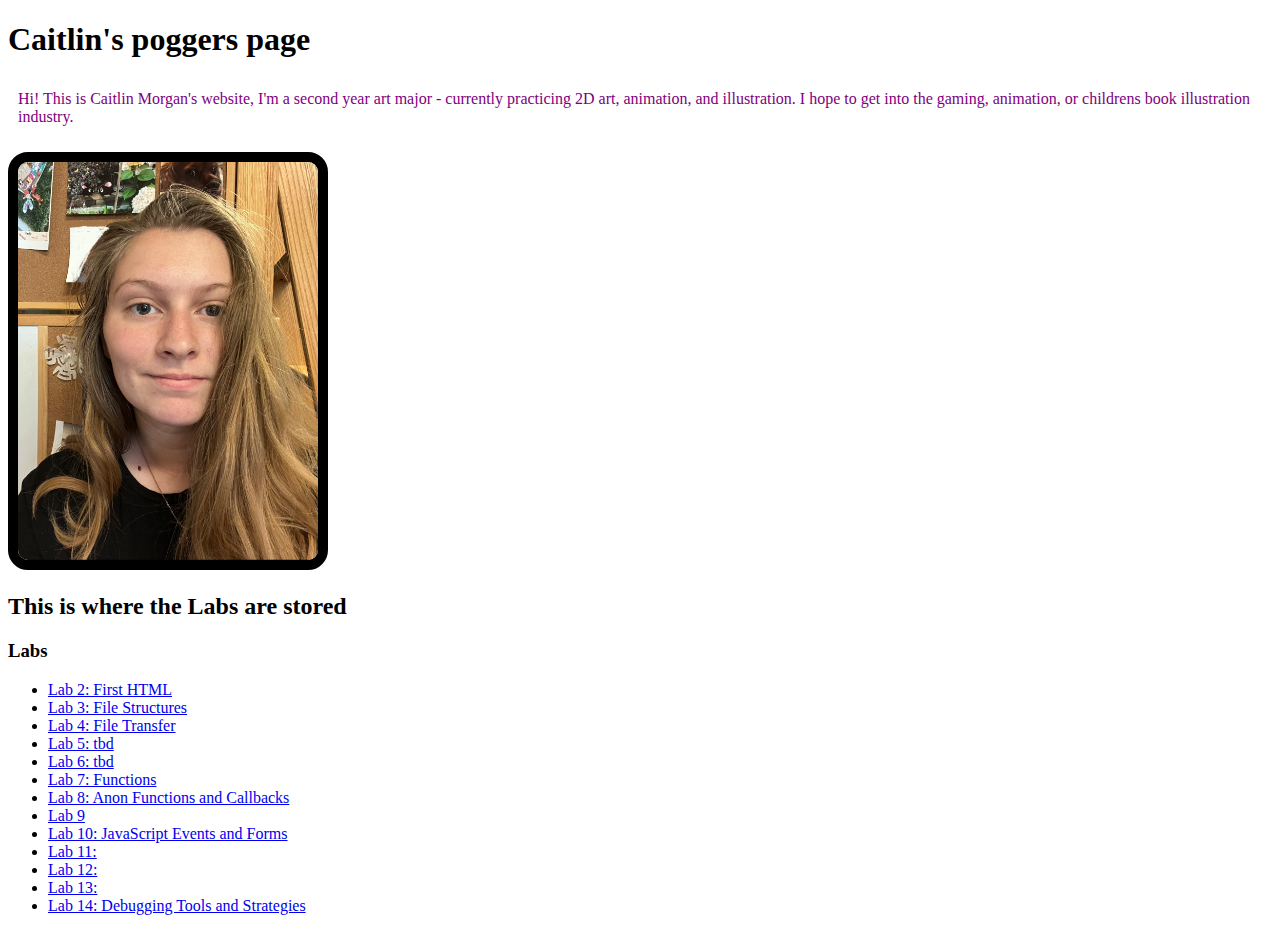
<file: index.html>
<!DOCTYPE html>
<html>
<head>
	<title>Caitlin Morgan's Homepage</title>
	<link rel="stylesheet" type="text/css" href="css/site.css">
</head>
<body>
	<main>
		<h1> Caitlin's poggers page </h1>
		<p> Hi! This is Caitlin Morgan's website, I'm a second year art major - currently practicing 2D art, animation, and illustration. I hope to get into the gaming, animation, or childrens book illustration industry. </p>
		<img id="my-portrait" src="img/selfie.jpg" />

		<h2> This is where the Labs are stored </h3>

		<div>
			<h3>Labs</h3>
			<ul>
				<li><a href="lab2/index.html">Lab 2: First HTML</a>
				<li><a href="lab3/">Lab 3: File Structures</a></li>
				<li><a href="lab4/">Lab 4: File Transfer</a></li>
				<li><a href="lab5/">Lab 5: tbd</a></li>
				<li><a href="lab6/">Lab 6: tbd</a></li>
				<li><a href="lab7/">Lab 7: Functions</a></li>
				<li><a href="lab8/">Lab 8: Anon Functions and Callbacks</a></li>
				<li><a href="lab9/">Lab 9</a></li>
				<li><a href="lab10/">Lab 10: JavaScript Events and Forms</a></li>
				<li><a href="lab11/">Lab 11: </a></li>
				<li><a href="lab12/">Lab 12: </a></li>
				<li><a href="lab13/">Lab 13: </a></li>
				<li><a href="lab14/">Lab 14: Debugging Tools and Strategies</a></li>
			</ul>
		</div>
	</main>
</body>
</html>
</file>
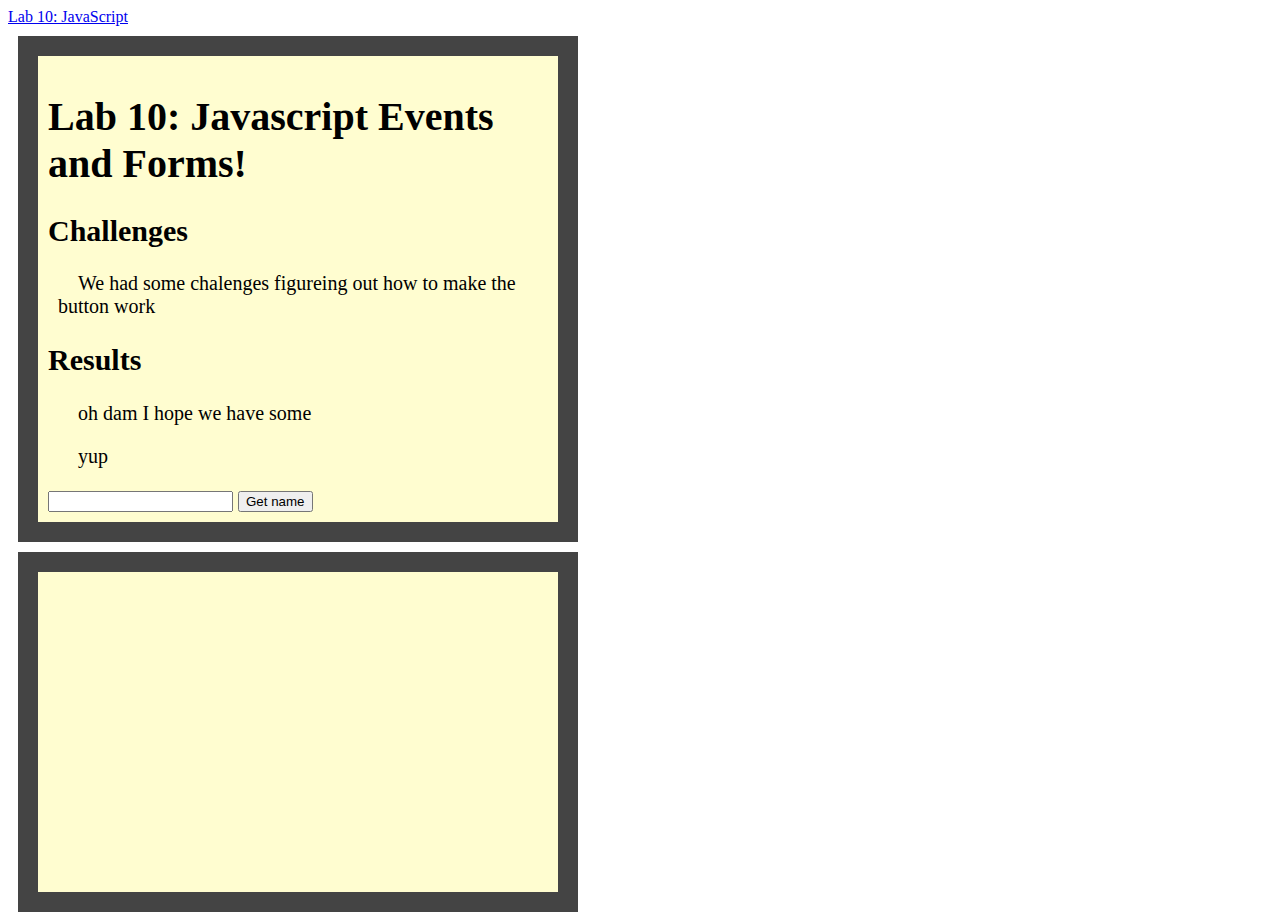
<file: lab10/index.html>
<!DOCTYPE html>
<html lang="en" dir="ltr">
	<head>
		<title>Lab 10: Javascript Events and Forms</title>
		<script type="text/javascript" src="js/lab.js" defer></script>
	</head>
		<link rel="stylesheet" type="text/css" href="css/lab.css">
		<li><a href="js/lab.js">Lab 10: JavaScript</a></li>
	<body>
		<div id="content">
        <h1>Lab 10: Javascript Events and Forms!</h1>
				<h2>Challenges</h2>
					<p>We had some chalenges figureing out how to make the button work</p>
 				<h2>Results</h2>
				<p> oh dam I hope we have some</p>
				<p> yup </p>
				<input type="text" id="form-field">
				<button id="mybutton">
				Get name
				</button>
		</div>
		<div id="output">
		</div>
	</body>
</html>
</file>
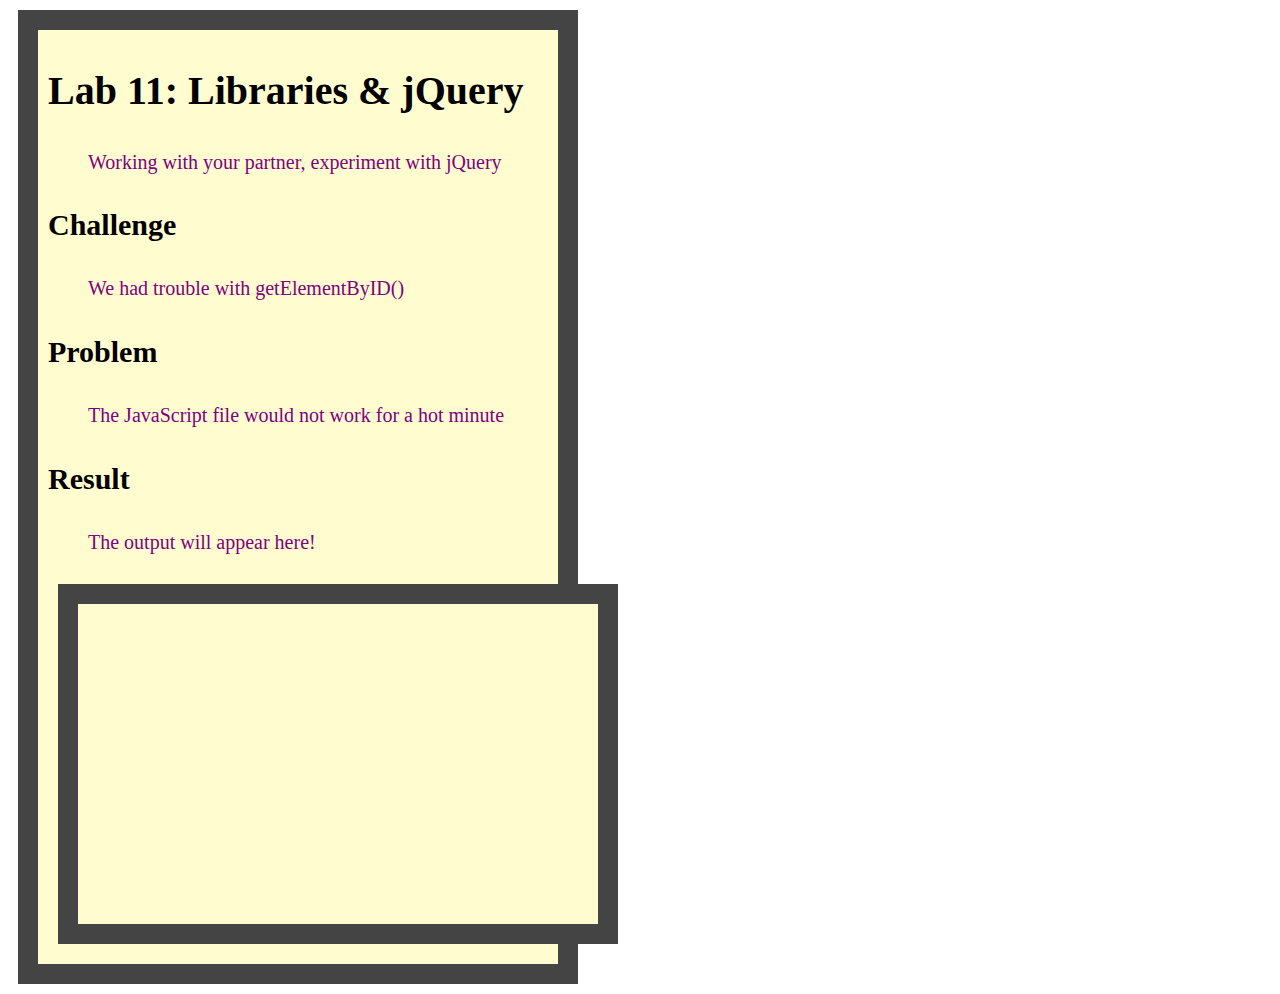
<file: lab11/index.html>
<html>
    <head>
        <title>Lab 11: Libraries & jQuery</title>
        <link rel="stylesheet" type="text/css" href="../css/site.css">
        <link rel="stylesheet" type="text/css" href="css/lab.css">
        <script src="https://code.jquery.com/jquery-3.4.1.min.js"></script>
        <script src="js/lab.js" defer></script>
    </head>
    <body>
        <div id="content">
            <h1>Lab 11: Libraries & jQuery</h1>
            <p>Working with your partner, experiment with jQuery</p>
            <h2>Challenge</h2>
      			<p>We had trouble with getElementByID()</p>
      			<h2>Problem</h2>
      			<p>The JavaScript file would not work for a hot minute</p>
            <h2>Result</h2>
            <p>The output will appear here!</p>
            <div id="output">
            </div>
            </div>
    </body>
</html>
</file>
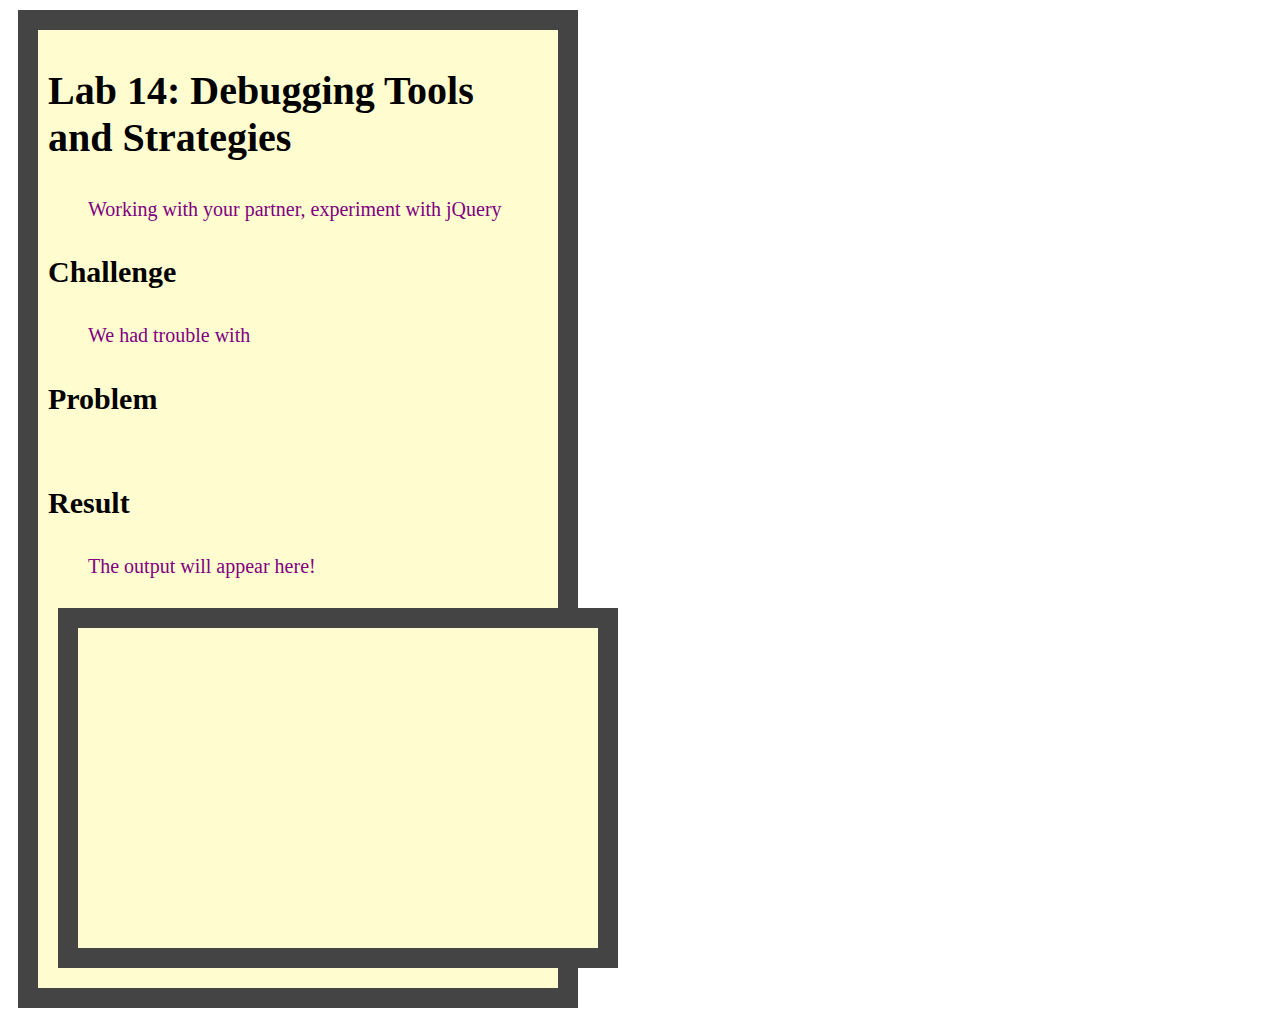
<file: lab14/index.html>
<html>
    <head>
        <title>Lab 14: Debugging Tools and Strategies</title>
        <link rel="stylesheet" type="text/css" href="../css/site.css">
        <link rel="stylesheet" type="text/css" href="css/lab.css">
        <script src="https://code.jquery.com/jquery-3.4.1.min.js"></script>
        <script src="js/lab.js" defer></script>
    </head>
    <body>
        <div id="content">
            <h1>Lab 14: Debugging Tools and Strategies</h1>
            <p>Working with your partner, experiment with jQuery</p>
            <h2>Challenge</h2>
      			<p>We had trouble with </p>
      			<h2>Problem</h2>
      			<p> </p>
            <h2>Result</h2>
            <p>The output will appear here!</p>
            <div id="output">
            </div>
            </div>
    </body>
</html>
</file>
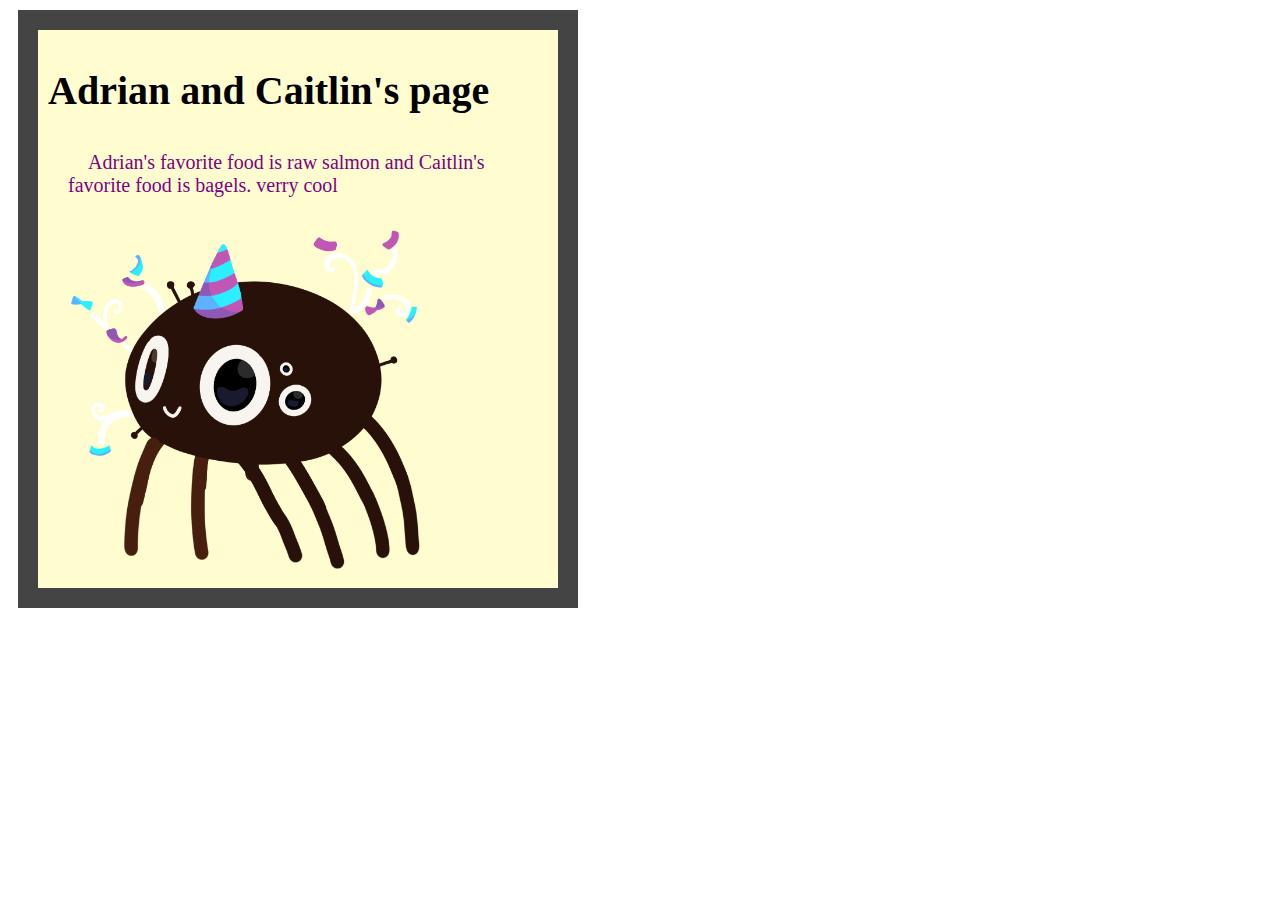
<file: lab2/index.html>
<!DOCTYPE html>
<html lang="en" dir="ltr">
	<head>
	<link rel="stylesheet" type="text/css" href="css/lab.css">
</head>
		<meta charset="utf-8">
		<title>Lab2 - Helo World</title>
		<link rel="stylesheet" href="../css/site.css">
	</head>
	<body>
		<div id="content">
			<h1>Adrian and Caitlin's page</h1>
			<p>Adrian's favorite food is raw salmon and Caitlin's favorite food is bagels. verry cool</p>
			<div id="party">
			<img src="img/party.png" width="400px">
		</div>
	</body>
</html>
</file>
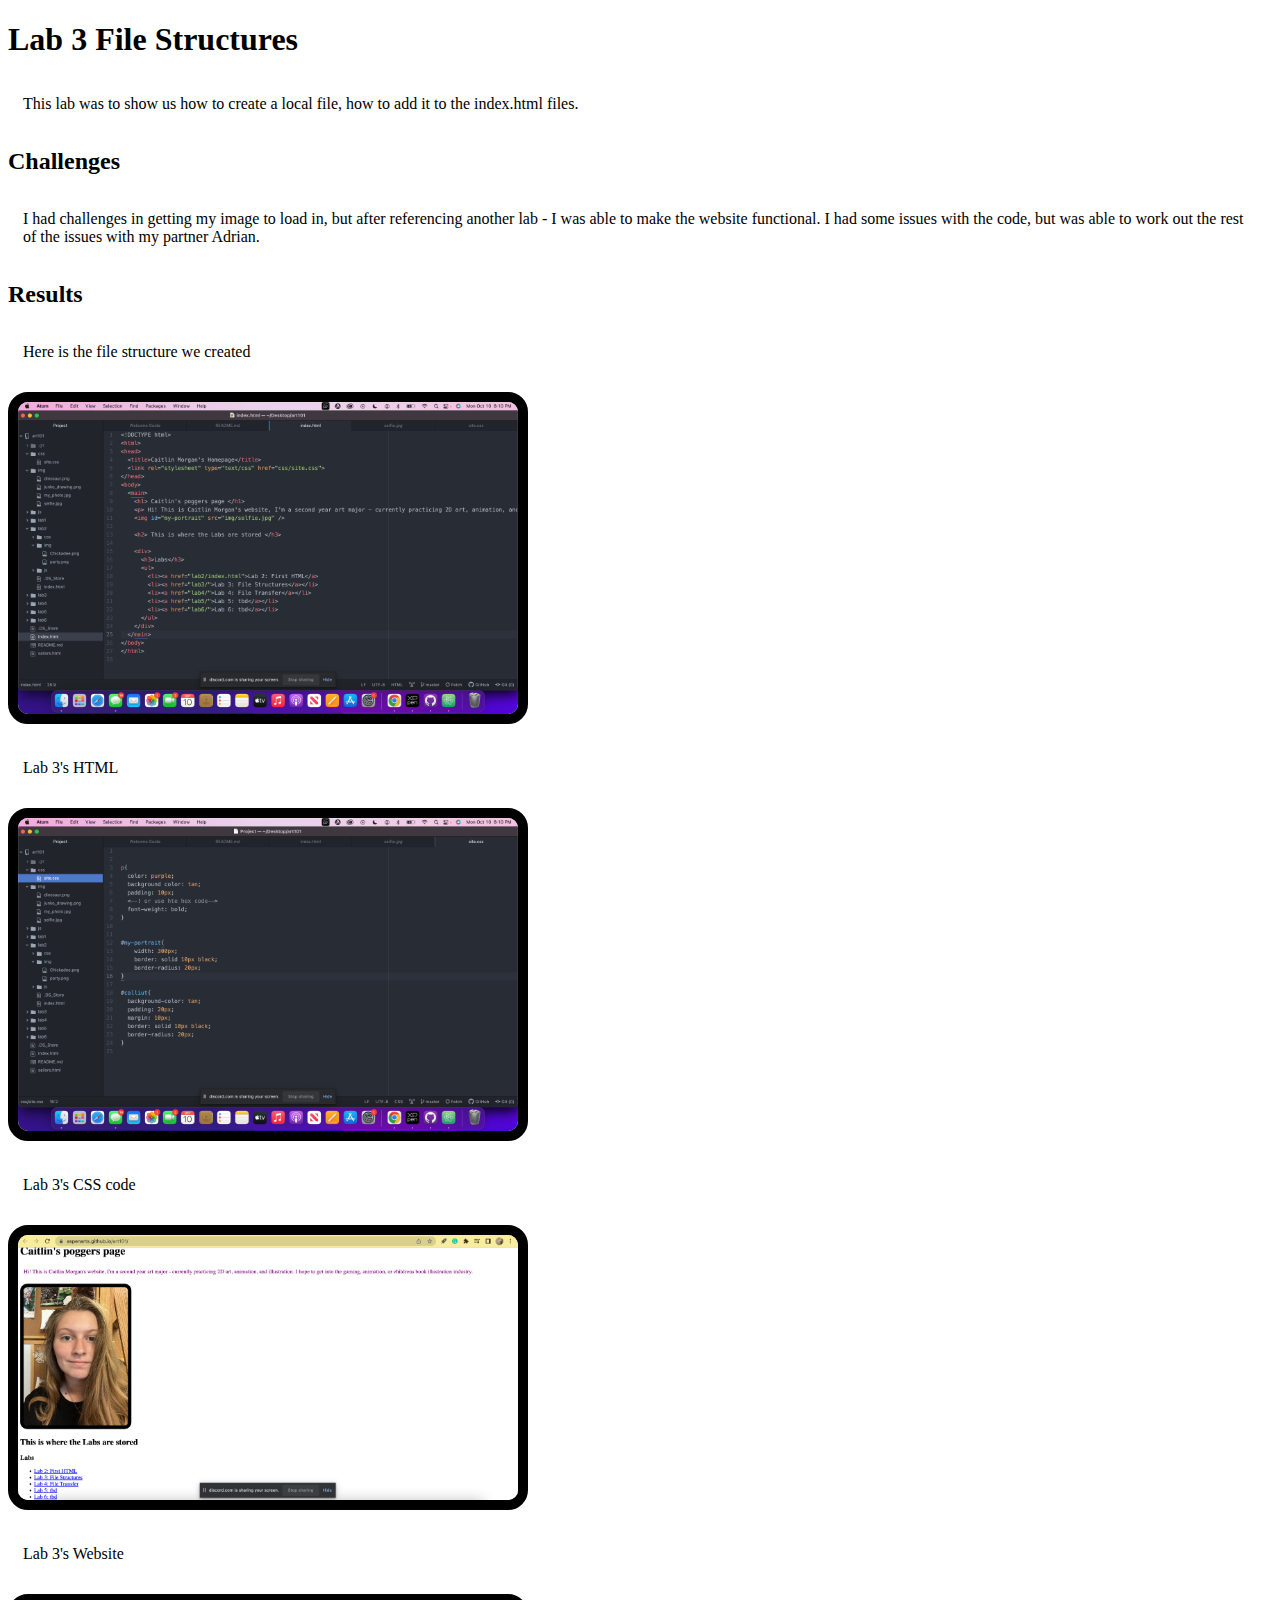
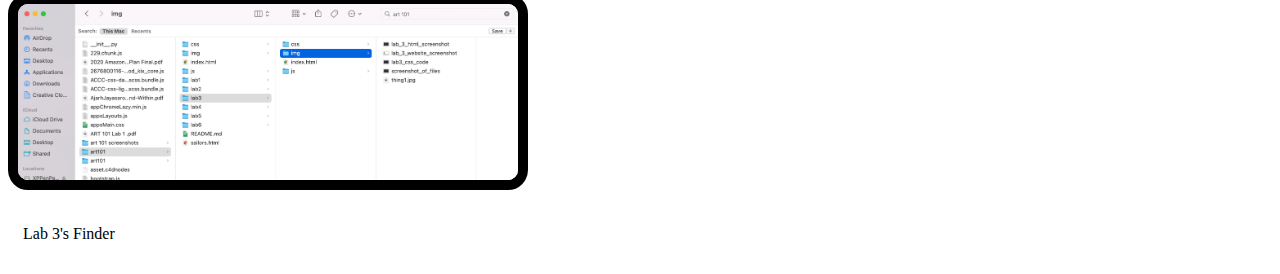
<file: lab3/index.html>
<!DOCTYPE html>
<html>
	<head>
		<title>Lab 3 - File Structures</title>
		<link rel="stylesheet" type="text/css" href="../css/site.css">
		<link rel="stylesheet" type="text/css" href="css/lab.css">
	</head>
	<body>
		<h1>Lab 3 File Structures </h1>
		<p>This lab was to show us how to create a local file, how to add it to the index.html files.</p>
		<h2>Challenges </h2>
		<p>I had challenges in getting my image to load in, but after referencing another lab - I was able to make the website functional. I had some issues with the code, but was able to work out the rest of the issues with my partner Adrian.</p>
		<h2>Results</h2>
		<p>Here is the file structure we created</p>
		<img src="img/lab_3_html_screenshot.png"><p>Lab 3's HTML</p>
		<img src="img/lab3_css_code.png"><p>Lab 3's CSS code</p>
		<img src="img/lab_3_website_screenshot.png"><p>Lab 3's Website</p>
		<img src="img/lab_3_finder_window.png"><p>Lab 3's Finder</p>
	</body>
</html>
</file>
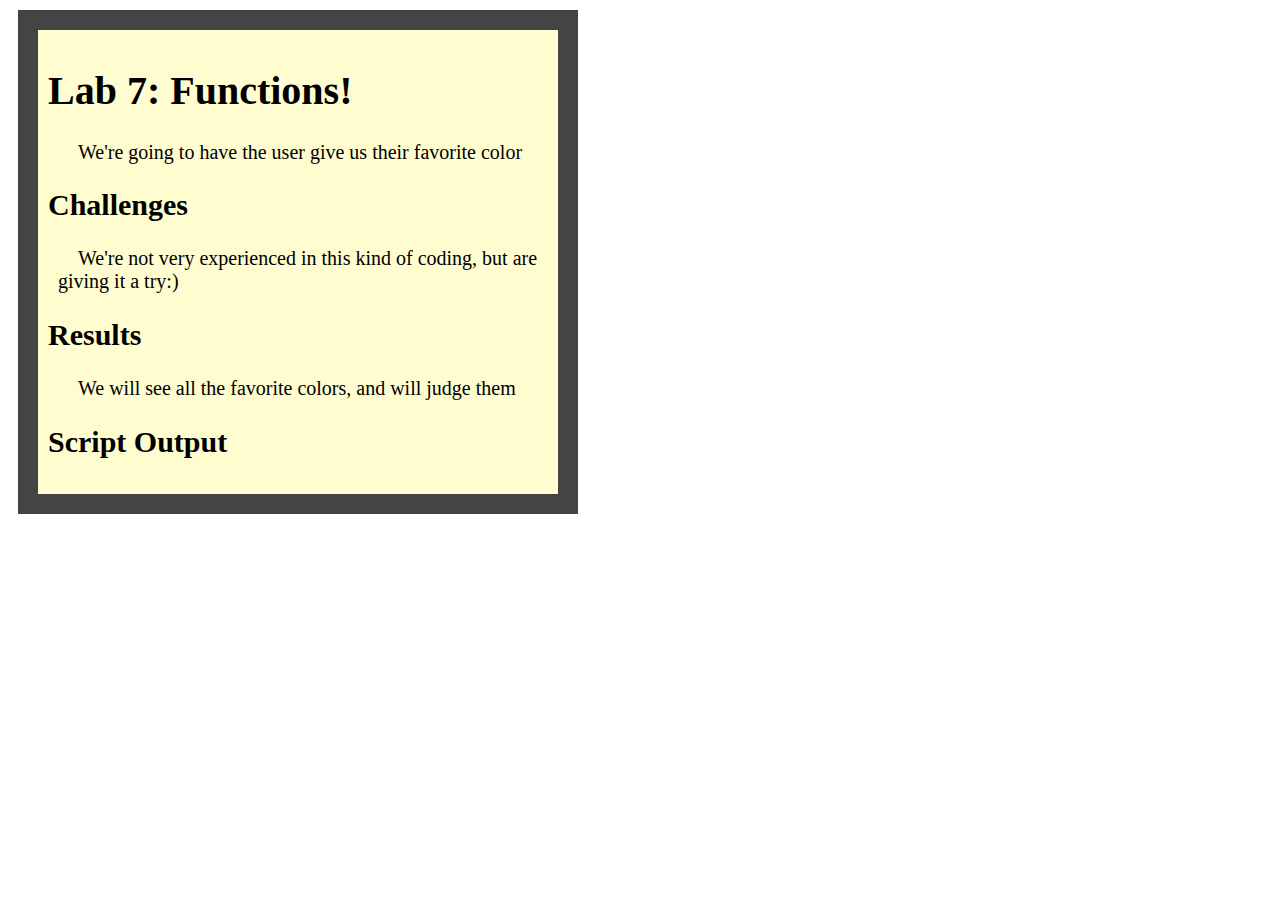
<file: lab7/index.html>
<!DOCTYPE html>
<html lang="en" dir="ltr">
	<head>
		<title>Lab 7: Arrays and Objects</title>
		<link rel="stylesheet" type="text/css" href="css/lab.css">
	</head>
	<body>
		<div id="content">
        <h1>Lab 7: Functions!</h1>
				<p>We're going to have the user give us their favorite color</p>
				<h2>Challenges</h2>
				<p>We're not very experienced in this kind of coding, but are giving it a try:)<p>
				<h2>Results</h2>
				<p> We will see all the favorite colors, and will judge them</p>
				<div>
						<h2>Script Output</h2>
						<script type="text/javascript" src="js/lab.js"></script>
				</div>
		</div>
	</body>
</html>

    </div>
</file>
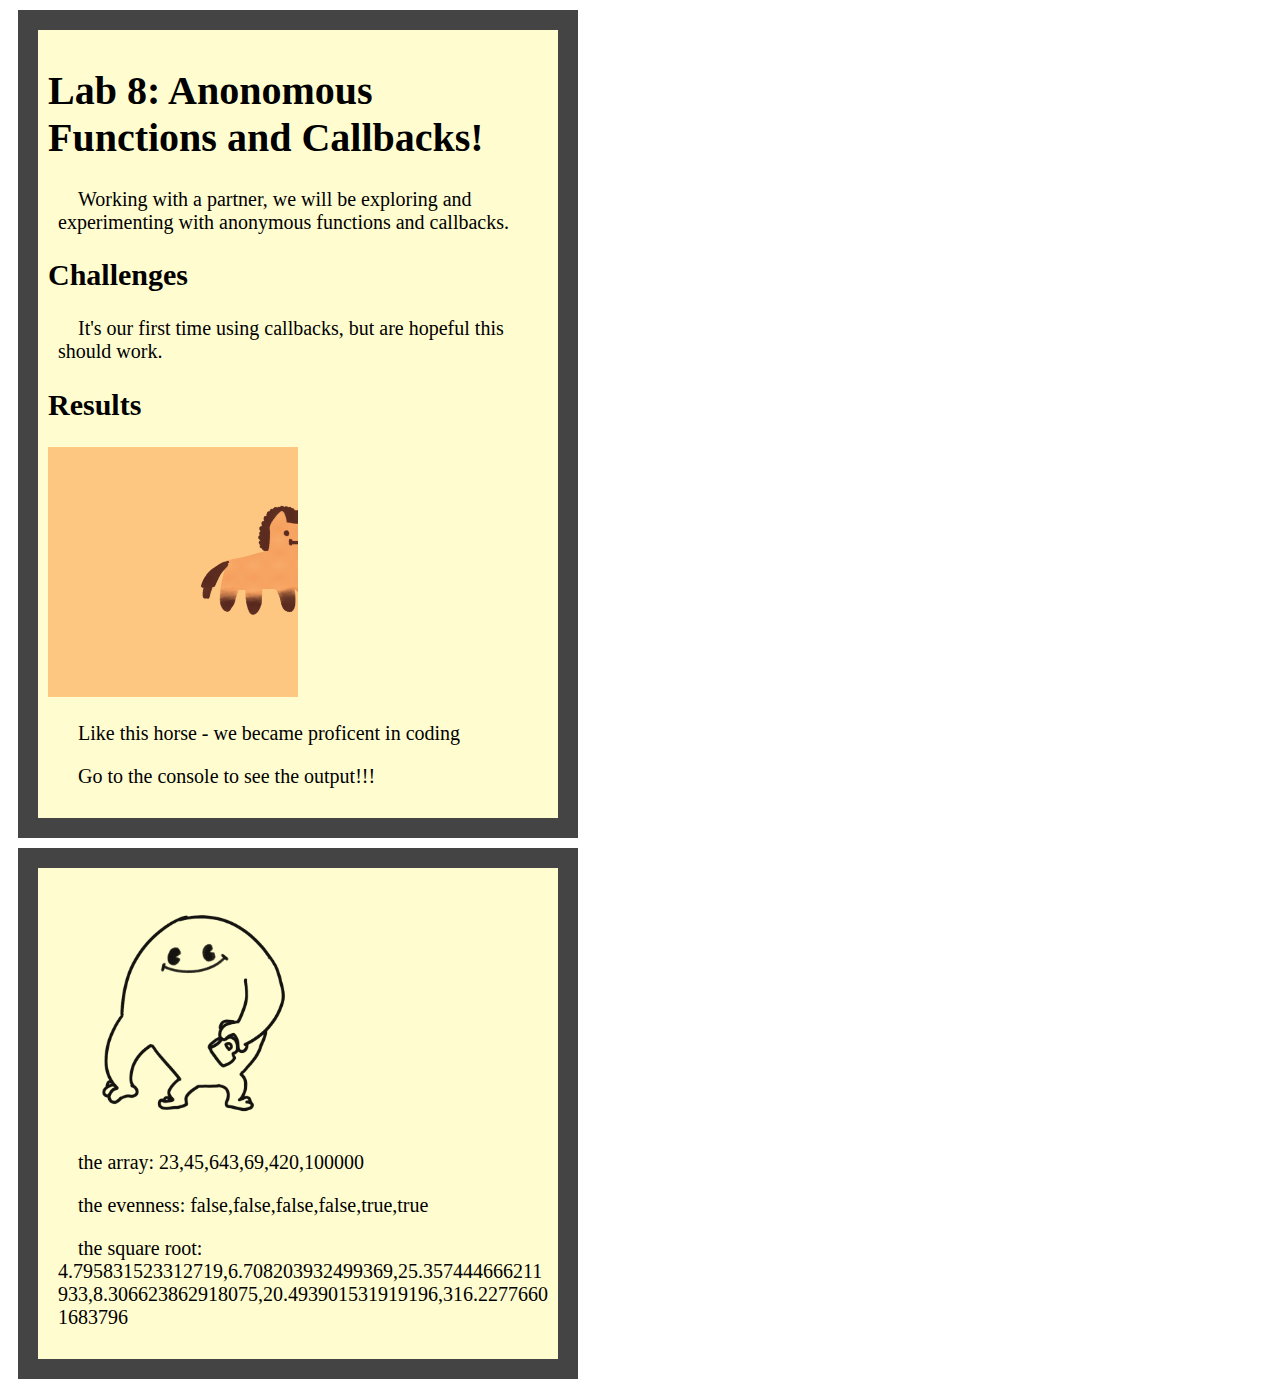
<file: lab8/index.html>
<!DOCTYPE html>
<html lang="en" dir="ltr">
	<head>
		<title>Lab 8: Anon Functions and Callbacks</title>
		<script type="text/javascript" src="js/lab.js"></script>
	</head>
		<link rel="stylesheet" type="text/css" href="css/lab.css">
	<body>
		<div id="content">
        <h1>Lab 8: Anonomous Functions and Callbacks!</h1>
				<p>Working with a partner, we will be exploring and experimenting with anonymous functions and callbacks.</p>
				<h2>Challenges</h2>
				<p>It's our first time using callbacks, but are hopeful this should work.<p>
				<h2>Results</h2>
				<img src="img/horse.gif">
				<p> Like this horse - we became proficent in coding </p>
				<p> Go to the console to see the output!!!</p>
		</div>
		<div id="output">
			<img src="img/big_guy.png">
			<p>the array: <script>output(array);</script></p>
			<p>the evenness: <script>output(array.map(isEven));</script></p>
			<p>the square root: <script>output(array.map(namedHalfDivide));</script></p>
		</div>
	</body>
</html>
</file>
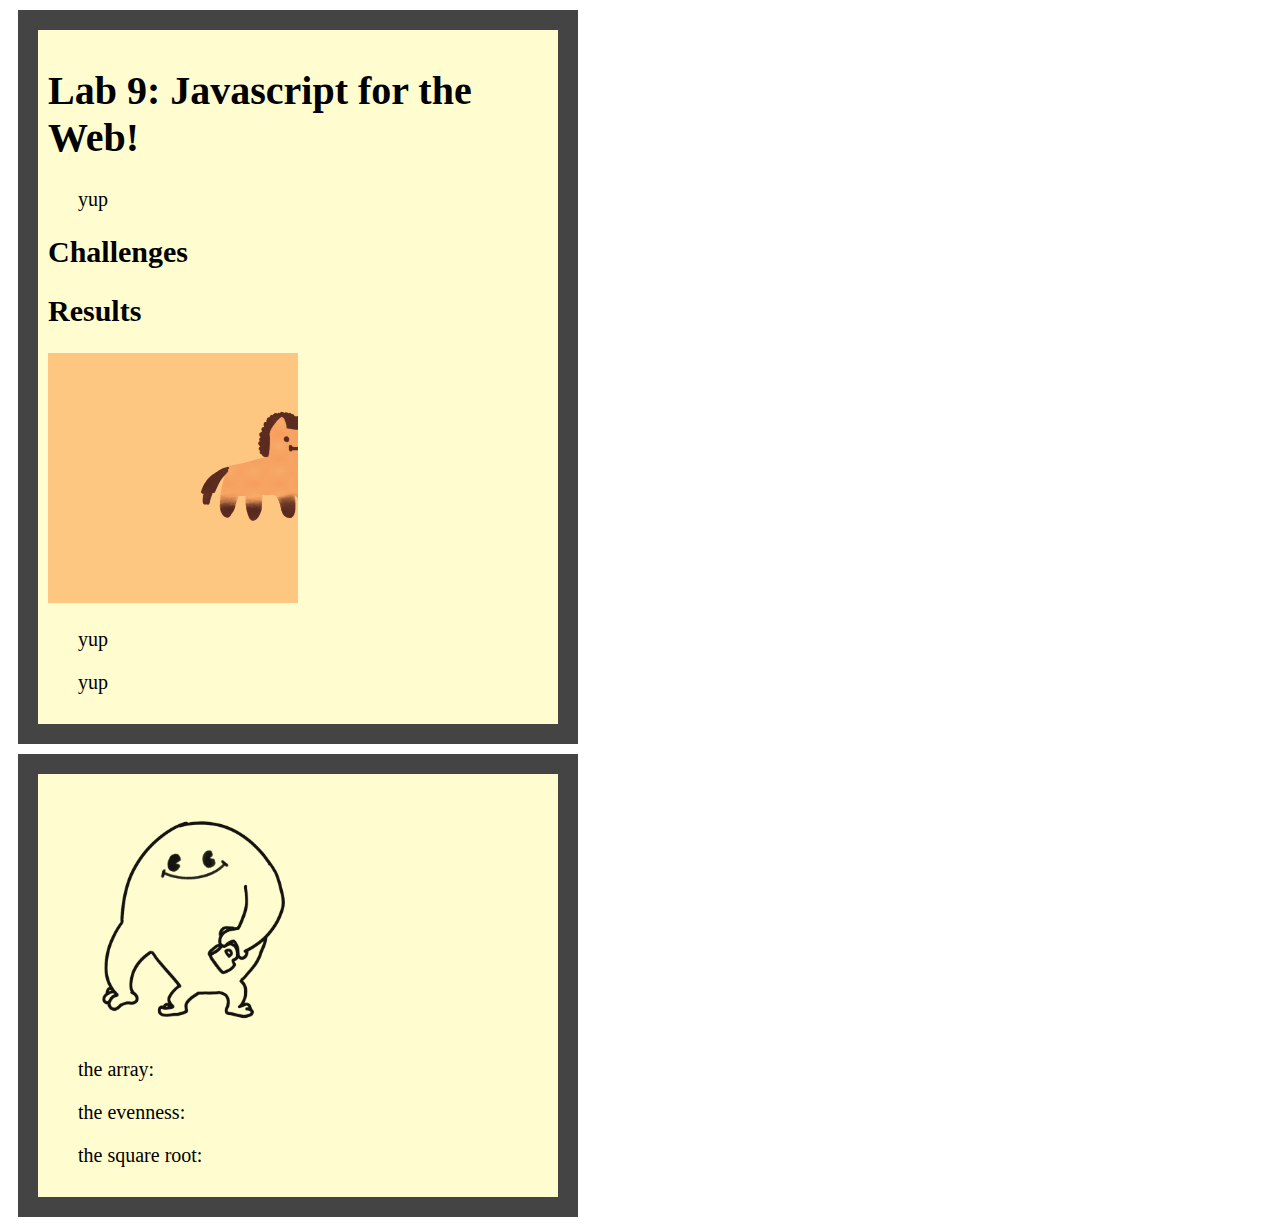
<file: lab9/index.html>
<!DOCTYPE html>
<html lang="en" dir="ltr">
	<head>
		<title>Lab 9: Anon Functions and Callbacks</title>
		<script type="text/javascript" src="js/lab.js"></script>
	</head>
		<link rel="stylesheet" type="text/css" href="css/lab.css">
	<body>
		<div id="content">
        <h1>Lab 9: Javascript for the Web!</h1>
				<p>yup</p>
				<h2>Challenges</h2>
 				<h2>Results</h2>
				<img src="img/horse.gif">
				<p> yup </p>
				<p> yup </p>
		</div>
		<div id="output">
			<img src="img/big_guy.png">
			<p>the array: <script>output(array);</script></p>
			<p>the evenness: <script>output(array.map(isEven));</script></p>
			<p>the square root: <script>output(array.map(namedHalfDivide));</script></p>
		</div>
	</body>
</html>
</file>
<file: css/site.css>
p{
  color: purple;
  background color: tan;
  padding: 10px;
  <--! or use hte hex code-->
  font-weight: bold;
}


#my-portrait{
    width: 300px;
    border: solid 10px black;
    border-radius: 20px;
}

#calliut{
  background-color: tan;
  padding: 20px;
  margin: 10px;
  border: solid 10px black;
  border-radius: 20px;
}
</file>
<file: lab10/css/lab.css>
hi {
  color: blue;
  font-size: 200%;
}

p {
  font-family: "comic sans";
  text-indent: 20px;
  margin-left: 10px;
}

#content {
  background-color: #FFFDD0;
  width: 500px;
  min-height: 300px;
  padding: 10px;
  margin: 10px;
  border: solid 20px #444444;
  font-size: 20px;
}
img{
  float: bottom;
  width: 250px;
}
#output {
  background-color: #FFFDD0;
  width: 500px;
  min-height: 300px;
  padding: 10px;
  margin: 10px;
  border: solid 20px #444444;
  font-size: 20px;
  overflow-wrap: break-word;
}
</file>
<file: lab11/css/lab.css>
hi {
  color: blue;
  font-size: 200%;
}

p {
  font-family: "comic sans";
  text-indent: 20px;
  margin-left: 10px;
}

#content {
  background-color: #FFFDD0;
  width: 500px;
  min-height: 300px;
  padding: 10px;
  margin: 10px;
  border: solid 20px #444444;
  font-size: 20px;
}
img{
  float: bottom;
  width: 250px;
}
#output {
  background-color: #FFFDD0;
  width: 500px;
  min-height: 300px;
  padding: 10px;
  margin: 10px;
  border: solid 20px #444444;
  font-size: 20px;
  overflow-wrap: break-word;
}
</file>
<file: lab14/css/lab.css>
hi {
  color: blue;
  font-size: 200%;
}

p {
  font-family: "comic sans";
  text-indent: 20px;
  margin-left: 10px;
}

#content {
  background-color: #FFFDD0;
  width: 500px;
  min-height: 300px;
  padding: 10px;
  margin: 10px;
  border: solid 20px #444444;
  font-size: 20px;
}
img{
  float: bottom;
  width: 250px;
}
#output {
  background-color: #FFFDD0;
  width: 500px;
  min-height: 300px;
  padding: 10px;
  margin: 10px;
  border: solid 20px #444444;
  font-size: 20px;
  overflow-wrap: break-word;
}
</file>
<file: lab2/css/lab.css>
hi {
  color: blue;
  font-size: 200%;
}

p {
  font-family: "comic sans";
  text-indent: 20px;
  margin-left: 10px;
}

#content {
  background-color: #FFFDD0;
  width: 500px;
  min-height: 300px;
  padding: 10px;
  margin: 10px;
  border: solid 20px #444444;
  font-size: 20px;
}
</file>
<file: lab3/css/lab.css>
p{
  color: black;
  background color: tan;
  padding: 15px;
  <--! or use hte hex code-->
  font-weight: bold;
}

img{
    width: 500px;
    border: solid 10px black;
    border-radius: 20px;

}
</file>
<file: lab7/css/lab.css>
hi {
  color: blue;
  font-size: 200%;
}

p {
  font-family: "comic sans";
  text-indent: 20px;
  margin-left: 10px;
}

#content {
  background-color: #FFFDD0;
  width: 500px;
  min-height: 300px;
  padding: 10px;
  margin: 10px;
  border: solid 20px #444444;
  font-size: 20px;
}
</file>
<file: lab8/css/lab.css>
hi {
  color: blue;
  font-size: 200%;
}

p {
  font-family: "comic sans";
  text-indent: 20px;
  margin-left: 10px;
}

#content {
  background-color: #FFFDD0;
  width: 500px;
  min-height: 300px;
  padding: 10px;
  margin: 10px;
  border: solid 20px #444444;
  font-size: 20px;
}
img{
  float: bottom;
  width: 250px;
}
#output {
  background-color: #FFFDD0;
  width: 500px;
  min-height: 300px;
  padding: 10px;
  margin: 10px;
  border: solid 20px #444444;
  font-size: 20px;
  overflow-wrap: break-word;
}
</file>
<file: lab9/css/lab.css>
hi {
  color: blue;
  font-size: 200%;
}

p {
  font-family: "comic sans";
  text-indent: 20px;
  margin-left: 10px;
}

#content {
  background-color: #FFFDD0;
  width: 500px;
  min-height: 300px;
  padding: 10px;
  margin: 10px;
  border: solid 20px #444444;
  font-size: 20px;
}
img{
  float: bottom;
  width: 250px;
}
#output {
  background-color: #FFFDD0;
  width: 500px;
  min-height: 300px;
  padding: 10px;
  margin: 10px;
  border: solid 20px #444444;
  font-size: 20px;
  overflow-wrap: break-word;
}
</file>
